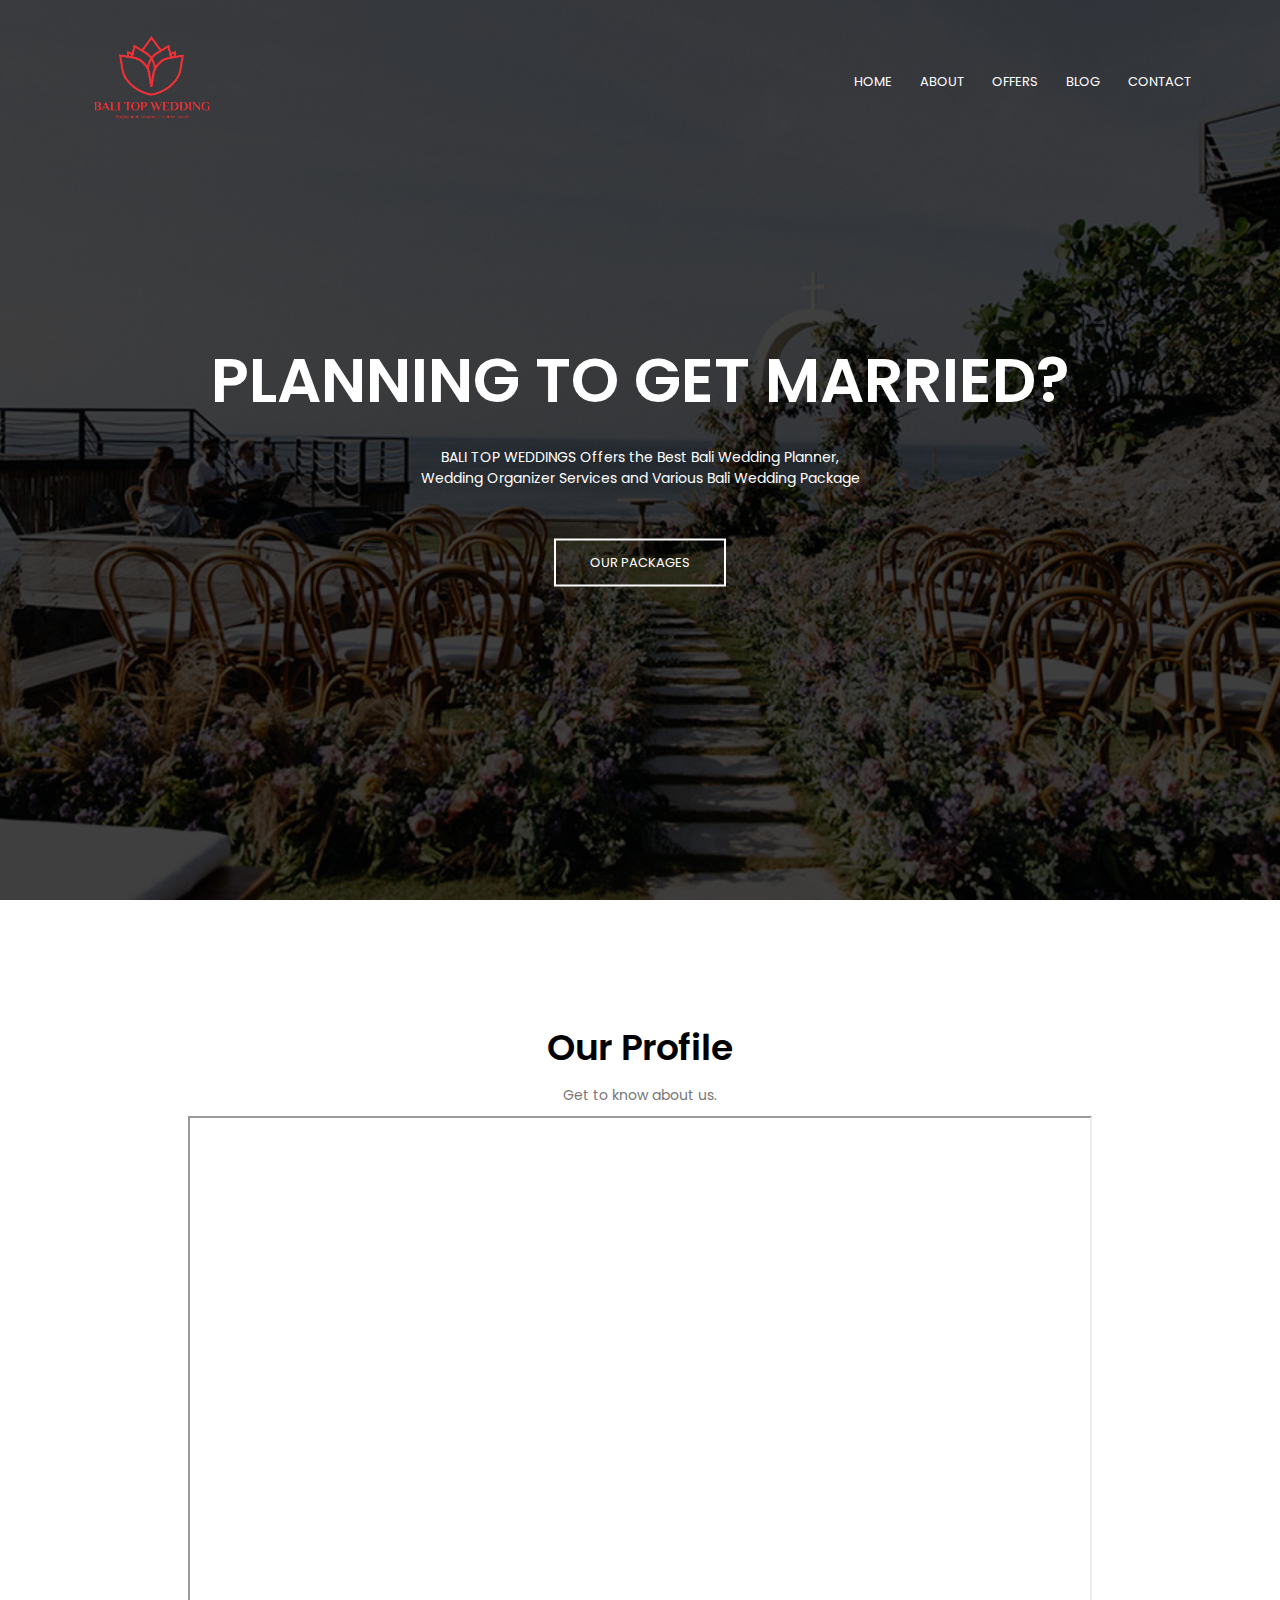
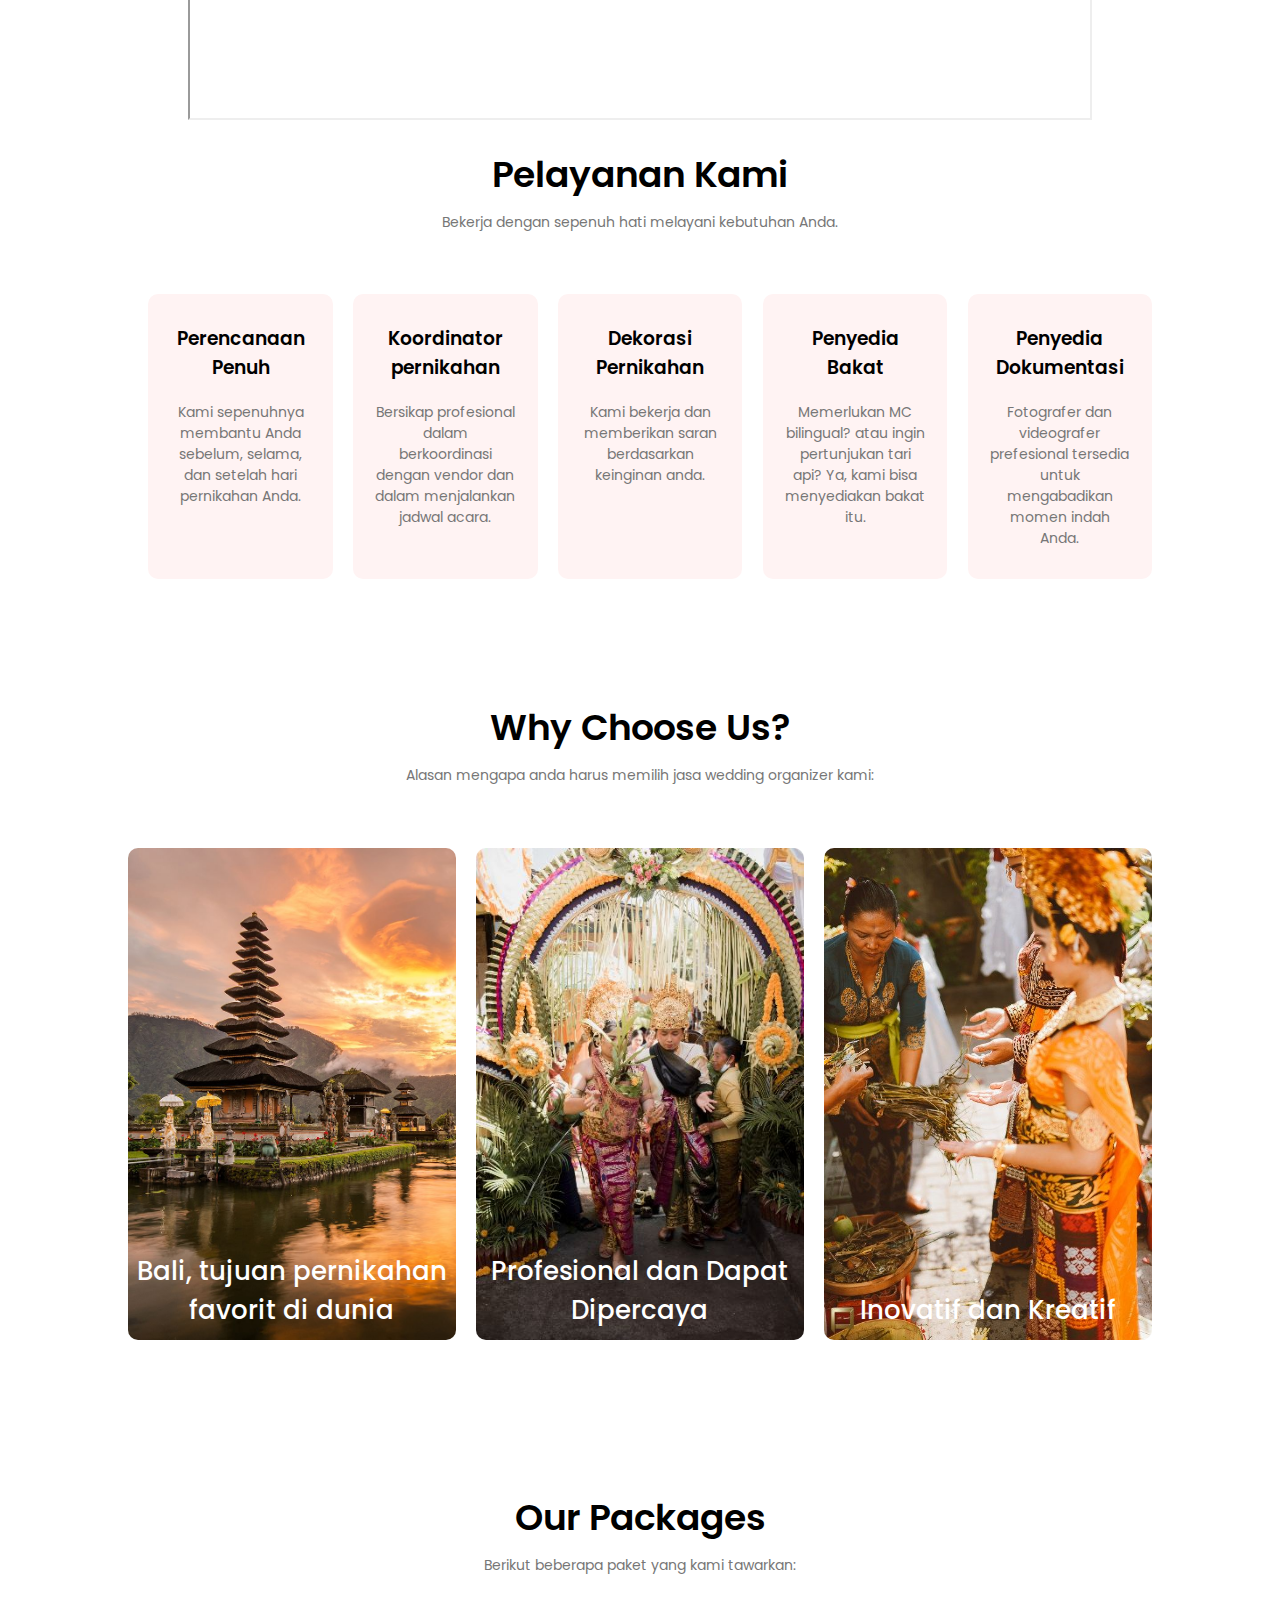
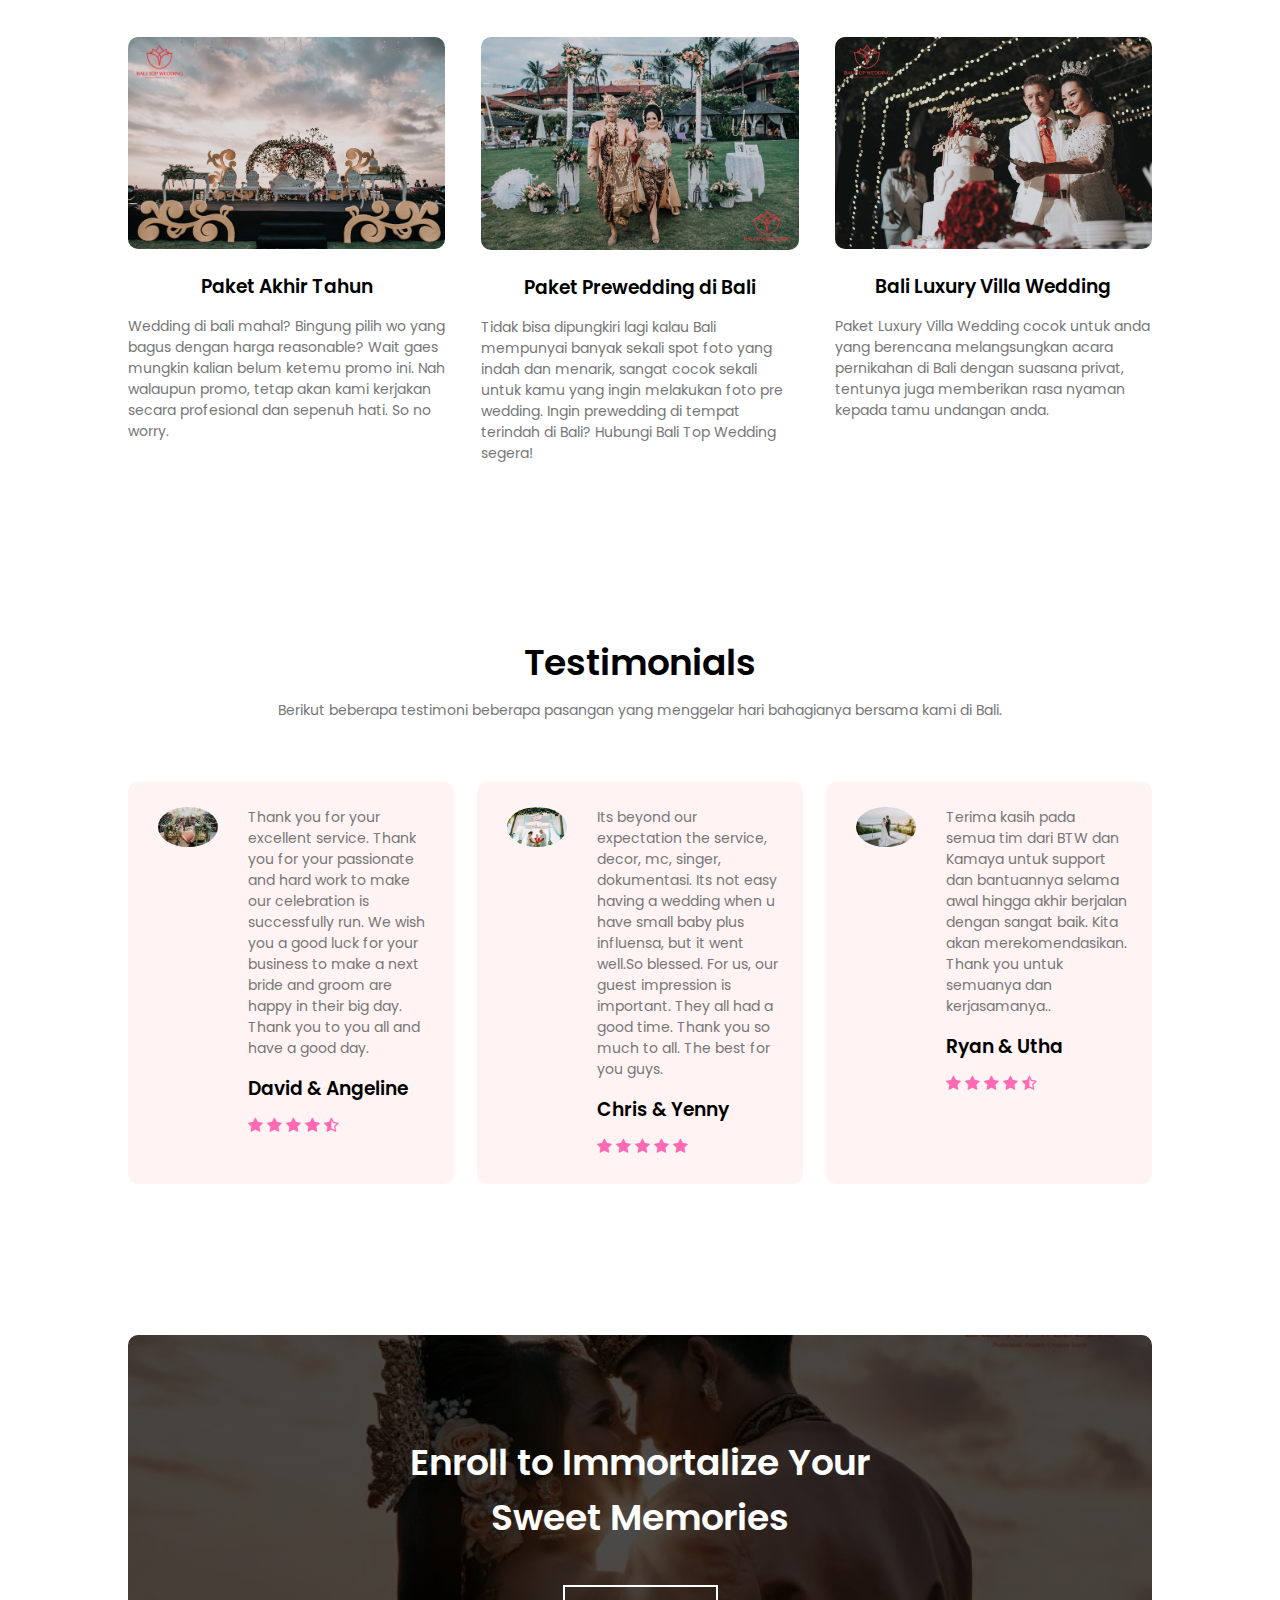
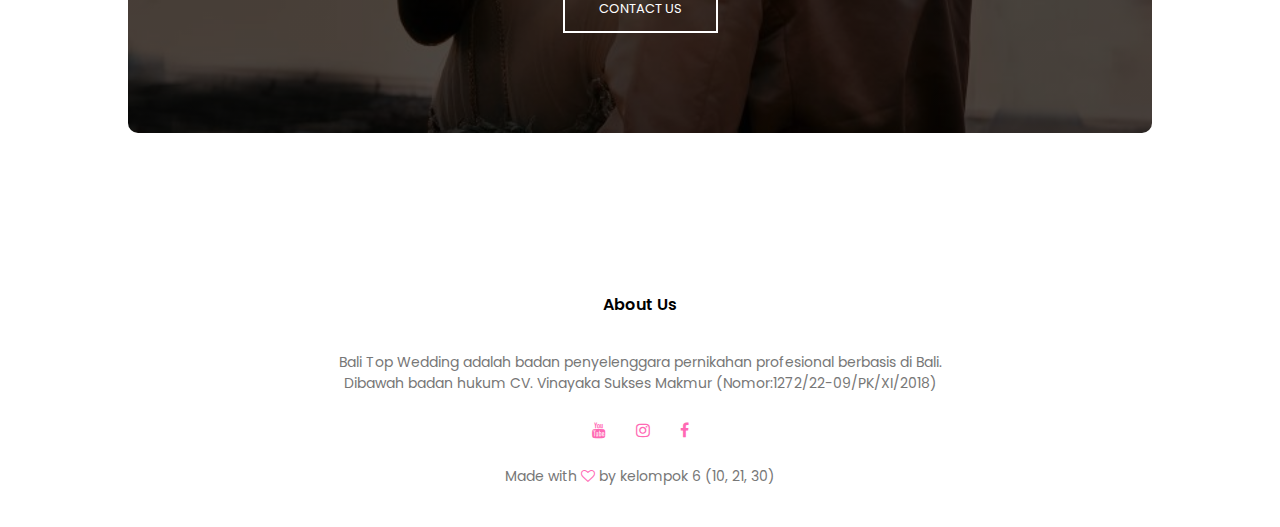
<file: index.html>
<!DOCTYPE html>
<html>
  <head>
      <meta name="viewport" content="width=device-width, initial-scale=1.0">
    <title>website</title>
    <link rel="stylesheet" href="style.css">
    <link rel="preconnect" href="https://fonts.gstatic.com">
<link href="https://fonts.googleapis.com/css2?family=Poppins:wght@100;200;300;400;600;700&display=swap" rel="stylesheet">
      <link rel="stylesheet" href="https://stackpath.bootstrapcdn.com/font-awesome/4.7.0/css/font-awesome.min.css">
  </head>
  <body>
      <section class="header">
          <nav>
              <a href="index.html"><img src="images/logo.png"></a>
              <div class="nav-links" id="navLinks">
                  <i class="fa fa-times" onclick="hideMenu()"></i>
                  <ul>
                      <li><a href="index.html">HOME</a></li>
                      <li><a href="about.html">ABOUT</a></li>
                      <li><a href="offers.html">OFFERS</a></li>
                      <li><a href="blog.html">BLOG</a></li>
                      <li><a href="contact.html">CONTACT</a></li>
                  </ul>
              </div>
              <i class="fa fa-bars" onclick="showMenu()"></i>
          </nav>
          
          <div class="text-box">
              <h1>PLANNING TO GET MARRIED?</h1>
              <p>BALI TOP WEDDINGS Offers the Best Bali Wedding Planner, <br> 
                Wedding Organizer Services and Various Bali Wedding Package</p>
              <a href="offers.html" class="hero-btn">OUR PACKAGES</a>
          </div>
      </section>
      
<!------- Course ------->
      
      <section class="course">
          <h1>Our Profile</h1>
          <p>Get to know about us.</p>
          <iframe width="900" height="600" src="https://www.youtube.com/embed/0SGmI9DZUck?autoplay=1&mute=1" allowfullscreen></iframe>
          
          
          <h1>Pelayanan Kami</h1>
          <p>Bekerja dengan sepenuh hati melayani kebutuhan Anda.</p>
          
          <div class="row">
              <div class="course-col">
                  <h3>Perencanaan Penuh</h3>
                  <p>Kami sepenuhnya membantu Anda sebelum, selama, dan setelah hari pernikahan Anda.</p>
              </div>
               <div class="course-col">
                  <h3>Koordinator pernikahan</h3>
                  <p>Bersikap profesional dalam berkoordinasi dengan vendor dan dalam menjalankan jadwal acara.</p>
              </div>
               <div class="course-col">
                  <h3>Dekorasi Pernikahan</h3>
                  <p>Kami bekerja dan memberikan saran berdasarkan keinginan anda.</p>
              </div>
               <div class="course-col">
                  <h3>Penyedia<br>Bakat</h3>
                  <p>Memerlukan MC bilingual? atau ingin pertunjukan tari api? Ya, kami bisa menyediakan bakat itu.</p>
              </div>
               <div class="course-col">
                  <h3>Penyedia Dokumentasi</h3>
                  <p>Fotografer dan videografer prefesional tersedia untuk mengabadikan momen indah Anda.</p>
              </div>
          </div>
      </section>
      
<!------- why ------->
      
      <section class="why">
          <h1>Why Choose Us?</h1>
          <p>Alasan mengapa anda harus memilih jasa wedding organizer kami:</p>
          
          <div class="row">
              <div class="why-col">
                  <img src="images/3.jpg">
                  <div class="layer">
                      <h3>Bali, tujuan pernikahan favorit di dunia</h3>
                      <p>Abadikan kenangan indah momen pernikahan Anda.</p>
                  </div>
              </div>
              <div class="why-col">
                  <img src="images/4.jpg">
                  <div class="layer">
                      <h3>Profesional dan Dapat Dipercaya</h3>
                      <p>Kami melakukan yang terbaik untuk melakukan pelayanan secara profesional dan dapat dipercaya.</p>
                  </div>
              </div>
              <div class="why-col">
                  <img src="images/5.jpg">
                  <div class="layer">
                      <h3>Inovatif dan Kreatif</h3>
                      <p>Kami juga memberikan sentuhan inovatif dan kreatif yang selalu mengikuti tren pernikahan terbaru.</p>
                  </div>
              </div>
          </div>
      </section>
      
<!------- packages ------->
      
      <section class="packages">
          <h1>Our Packages</h1>
          <p>Berikut beberapa paket yang kami tawarkan:</p>
          
          <div class="row">
              <div class="packages-col">
                  <img src="images/7.jpg">
                  <h3>Paket Akhir Tahun</h3>
                  <p>Wedding di bali mahal? Bingung pilih wo yang bagus dengan harga reasonable? Wait gaes mungkin kalian belum ketemu promo ini. Nah walaupun promo, tetap akan kami kerjakan secara profesional dan sepenuh hati. So no worry.</p></div>
              <div class="packages-col">
                  <img src="images/6.jpg">
                  <h3>Paket Prewedding di Bali</h3>
                  <p>Tidak bisa dipungkiri lagi kalau Bali mempunyai banyak sekali spot foto yang indah dan menarik, sangat cocok sekali untuk kamu yang ingin melakukan foto pre wedding. Ingin prewedding di tempat terindah di Bali? Hubungi Bali Top Wedding segera!</p>
              </div>
              <div class="packages-col">
                  <img src="images/8.jpg">
                  <h3>Bali Luxury Villa Wedding</h3>
                  <p>Paket Luxury Villa Wedding cocok untuk anda yang berencana melangsungkan acara pernikahan di Bali dengan suasana privat, tentunya juga memberikan rasa nyaman kepada tamu undangan anda. </p>
              </div>
          </div>
      </section>
      
<!------- testimonials ------->
      <section class="testimonials">
          <h1>Testimonials</h1>
          <p>Berikut beberapa testimoni beberapa pasangan yang menggelar hari bahagianya bersama kami di Bali.</p>
          
          <div class="row">
              <div class="testimonial-col">
                  <img src="images/user1.jpg">
                  <div>
                      <p>Thank you for your excellent service. Thank you for your passionate and hard work to make our celebration is successfully run. We wish  you a good luck for your business to make a next bride and groom are happy in their  big day. Thank you to you all and have a good day.</p>
                      <h3>David & Angeline</h3>
                      <i class="fa fa-star"></i>
                      <i class="fa fa-star"></i>
                      <i class="fa fa-star"></i>
                      <i class="fa fa-star"></i>
                      <i class="fa fa-star-half-o"></i>
                  </div>
              </div>
              <div class="testimonial-col">
                  <img src="images/user2.jpg">
                  <div>
                      <p>Its beyond our expectation the service, decor, mc, singer, dokumentasi. Its not easy having a wedding when u have small baby plus influensa, but it went well.So blessed. For us, our guest impression is important. They all had a good time. Thank you so much to all. The best for you guys.</p>
                      <h3>Chris & Yenny</h3>
                      <i class="fa fa-star"></i>
                      <i class="fa fa-star"></i>
                      <i class="fa fa-star"></i>
                      <i class="fa fa-star"></i>
                      <i class="fa fa-star"></i>
                  </div>
              </div>
               <div class="testimonial-col">
                  <img src="images/user3.jpg">
                  <div>
                      <p>Terima kasih pada semua tim dari BTW dan Kamaya untuk support dan bantuannya selama awal hingga akhir berjalan dengan sangat baik.  Kita akan merekomendasikan. Thank you untuk semuanya dan kerjasamanya..</p>
                      <h3>Ryan & Utha</h3>
                      <i class="fa fa-star"></i>
                      <i class="fa fa-star"></i>
                      <i class="fa fa-star"></i>
                      <i class="fa fa-star"></i>
                      <i class="fa fa-star-half-o"></i>
                  </div>
              </div>
          </div>
          
      </section>
      
<!------- Call To Action ------->
      
      <section class="cta">
          <h1>Enroll to Immortalize Your <br> Sweet Memories </h1>
          <a href="contact.html" class="hero-btn">CONTACT US</a>
      </section>
      
<!------- Footer ------->
      
      <section class="footer">
          <h4>About Us</h4>
          <p>Bali Top Wedding adalah badan penyelenggara pernikahan profesional berbasis di Bali.
<br>Dibawah badan hukum CV. Vinayaka Sukses Makmur (Nomor:1272/22-09/PK/XI/2018)</p>
          <div class="icons">
              <a href="https://www.youtube.com/@balitopwedding3855"><i class="fa fa-youtube"></i></a>
              <a href="https://www.instagram.com/balitopwedding"><i class="fa fa-instagram"></i></a>
              <a href="https://www.facebook.com/newbalitopwedding/"><i class="fa fa-facebook"></i></a>
          </div>
          <p>Made with <i class="fa fa-heart-o"></i> by kelompok 6 (10, 21, 30)</p>
      </section>
      
<!------- JavaScript for Toggle Menu ------->
      
      <script>
      
          var navLinks = document.getElementById("navLinks");
          function showMenu(){
              navLinks.style.right= "0";
          }
          function hideMenu(){
              navLinks.style.right= "-200px";
          }
          
      </script>
      
  </body>
</html>
</file>
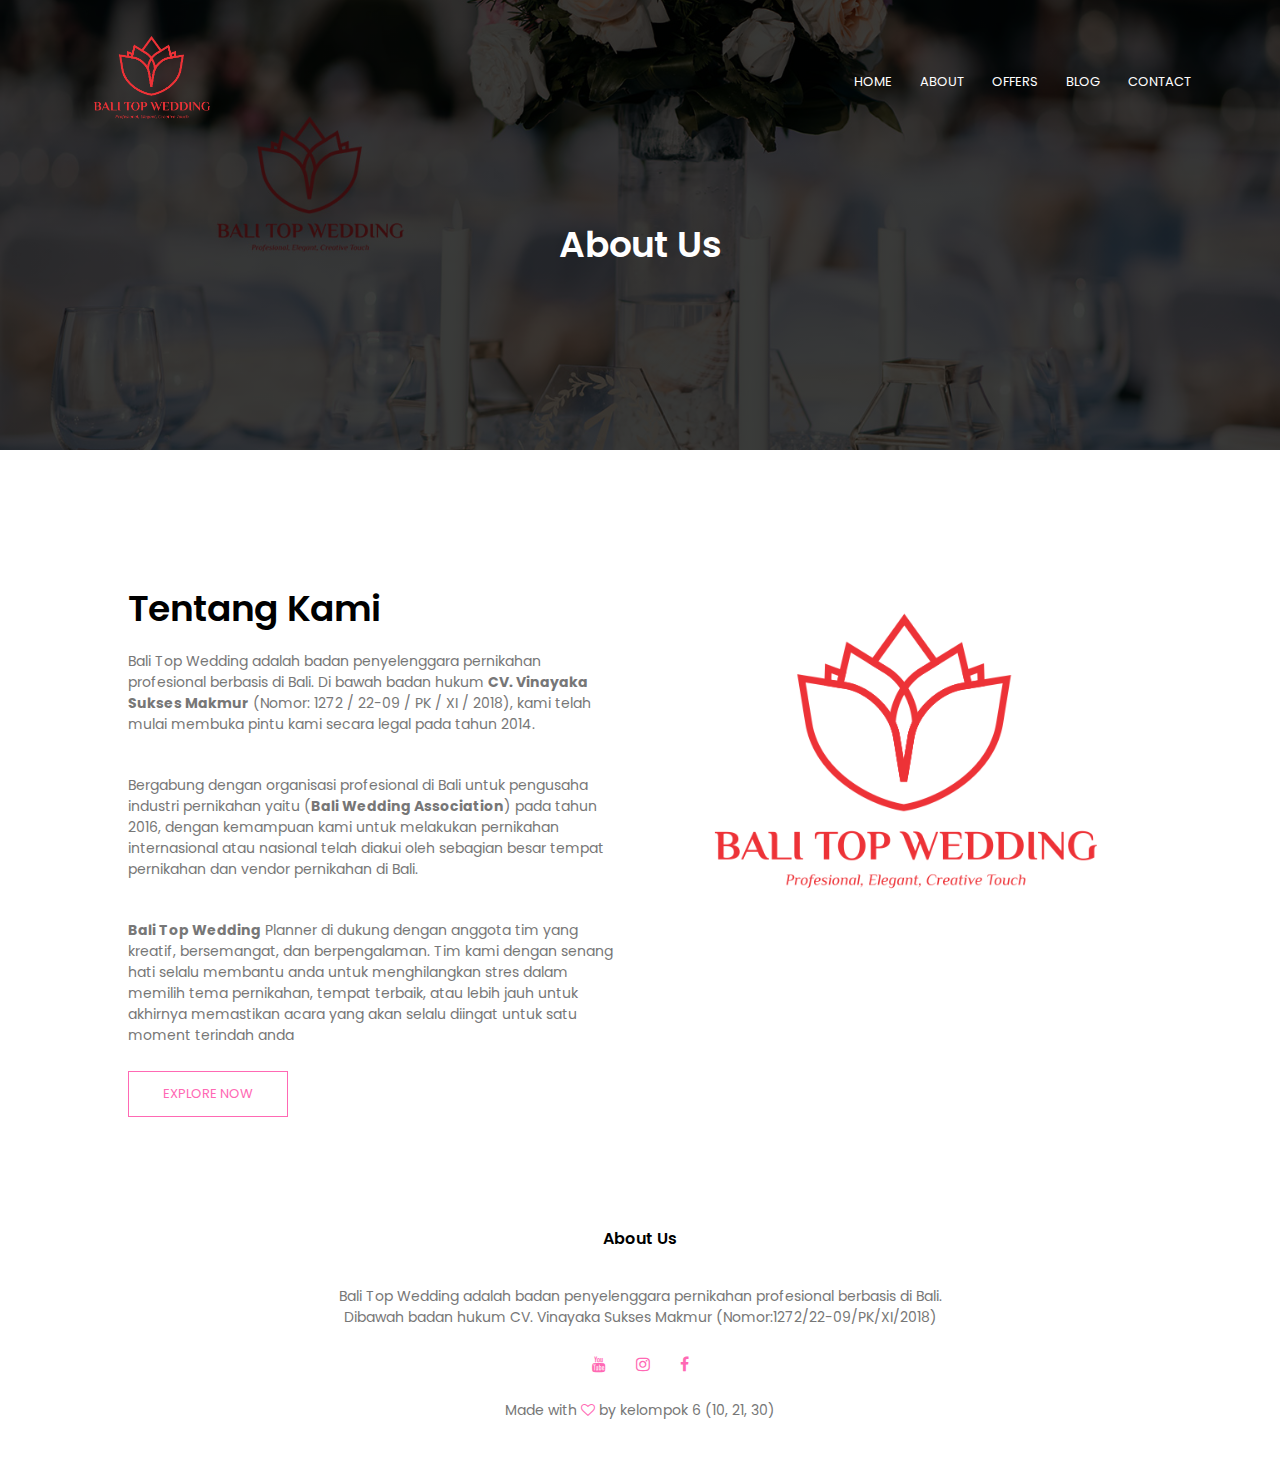
<file: about.html>
<!DOCTYPE html>
<html>
  <head>
      <meta name="viewport" content="width=device-width, initial-scale=1.0">
    <title>website</title>
    <link rel="stylesheet" href="style.css">
    <link rel="preconnect" href="https://fonts.gstatic.com">
<link href="https://fonts.googleapis.com/css2?family=Poppins:wght@100;200;300;400;600;700&display=swap" rel="stylesheet">
      <link rel="stylesheet" href="https://stackpath.bootstrapcdn.com/font-awesome/4.7.0/css/font-awesome.min.css">
  </head>
  <body>
      <section class="sub-header">
          <nav>
              <a href="index.html"><img src="images/logo.png"></a>
              <div class="nav-links" id="navLinks">
                  <i class="fa fa-times" onclick="hideMenu()"></i>
                  <ul>
                      <li><a href="index.html">HOME</a></li>
                      <li><a href="about.html">ABOUT</a></li>
                      <li><a href="offers.html">OFFERS</a></li>
                      <li><a href="blog.html">BLOG</a></li>
                      <li><a href="contact.html">CONTACT</a></li>
                  </ul>
              </div>
              <i class="fa fa-bars" onclick="showMenu()"></i>
          </nav>
          <h1>About Us</h1>
      </section>

<!------- about us content ------->
      

      <section class="about-us">
          <div class="row">
              <div class="about-col">
                  <h1>Tentang Kami</h1>
                  <p>Bali Top Wedding adalah badan penyelenggara pernikahan profesional berbasis di Bali. Di bawah badan hukum <b>CV. Vinayaka Sukses Makmur</b> (Nomor: 1272 / 22-09 / PK / XI / 2018), kami telah mulai membuka pintu kami secara legal pada tahun 2014.</p>
<p>Bergabung dengan organisasi profesional di Bali untuk pengusaha industri pernikahan yaitu (<b>Bali Wedding Association</b>) pada tahun 2016, dengan kemampuan kami untuk melakukan pernikahan internasional atau nasional telah diakui oleh sebagian besar tempat pernikahan dan vendor pernikahan di Bali.</p>
<p><b>Bali Top Wedding</b> Planner di dukung dengan anggota tim yang kreatif, bersemangat, dan berpengalaman. Tim kami dengan senang hati selalu membantu anda untuk menghilangkan stres dalam memilih tema pernikahan, tempat terbaik, atau lebih jauh untuk akhirnya memastikan acara yang akan selalu diingat untuk satu moment terindah anda</p>
                  <a href="index.html" class="hero-btn red-btn">EXPLORE NOW</a>
              </div>
              <div class="about-col">
                  <img src="images/logo.png"> 
              </div>
          </div>
      </section>

      
<!------- Footer ------->
      
      <section class="footer">
          <h4>About Us</h4>
          <p>Bali Top Wedding adalah badan penyelenggara pernikahan profesional berbasis di Bali.
<br>Dibawah badan hukum CV. Vinayaka Sukses Makmur (Nomor:1272/22-09/PK/XI/2018)</p>
          <div class="icons">
              <a href="https://www.youtube.com/@balitopwedding3855"><i class="fa fa-youtube"></i></a>
              <a href="https://www.instagram.com/balitopwedding"><i class="fa fa-instagram"></i></a>
              <a href="https://www.facebook.com/newbalitopwedding/"><i class="fa fa-facebook"></i></a>
          </div>
          <p>Made with <i class="fa fa-heart-o"></i> by kelompok 6 (10, 21, 30)</p>
      </section>
      
<!------- JavaScript for Toggle Menu ------->
      
      <script>
      
          var navLinks = document.getElementById("navLinks");
          function showMenu(){
              navLinks.style.right= "0";
          }
          function hideMenu(){
              navLinks.style.right= "-200px";
          }
          
      </script>
      
  </body>
</html>
</file>
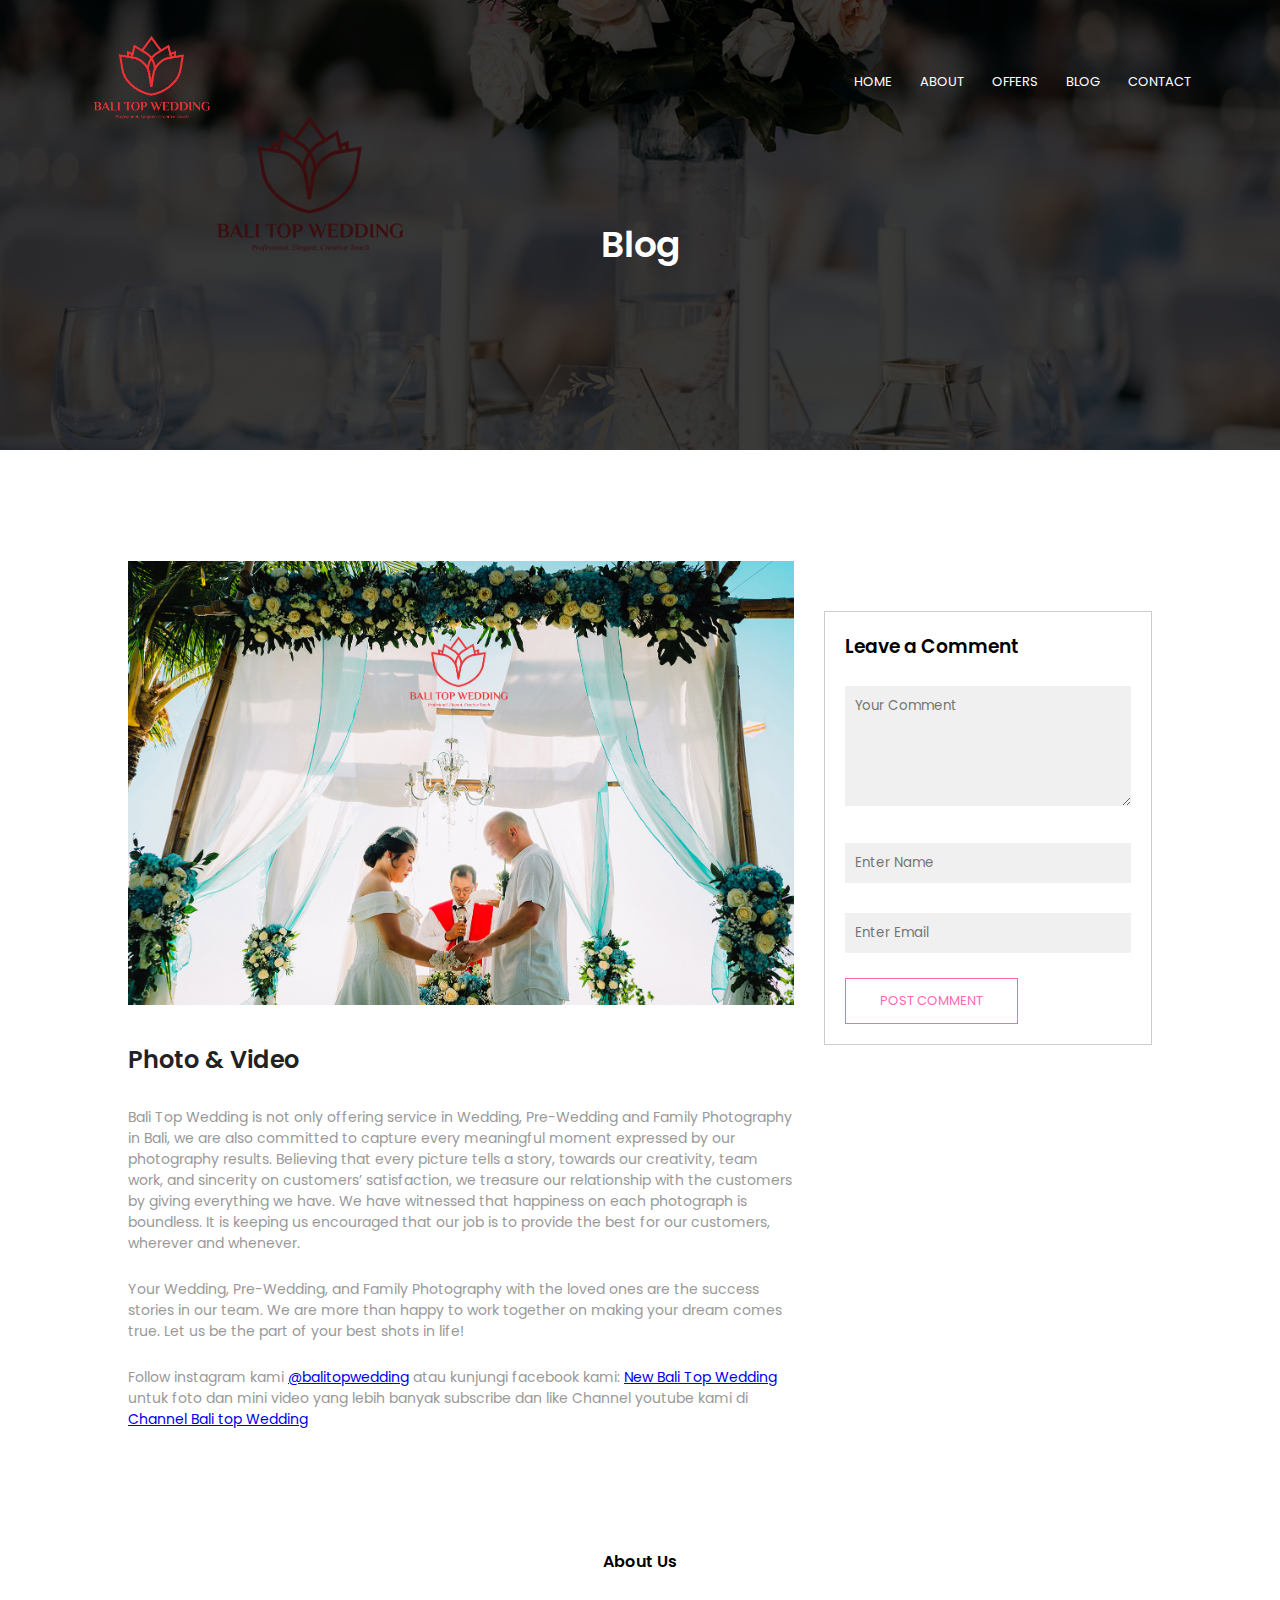
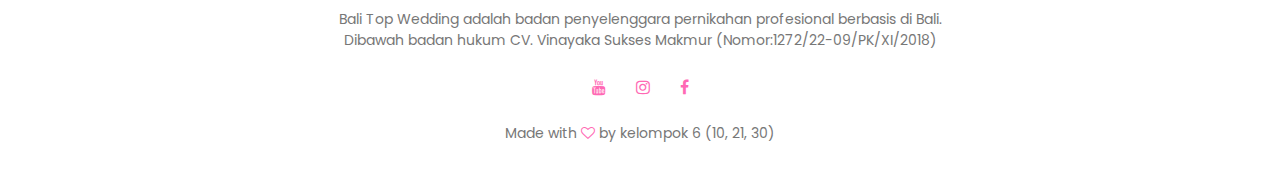
<file: blog.html>
<!DOCTYPE html>
<html>
  <head>
      <meta name="viewport" content="width=device-width, initial-scale=1.0">
    <title>website</title>
    <link rel="stylesheet" href="style.css">
    <link rel="preconnect" href="https://fonts.gstatic.com">
<link href="https://fonts.googleapis.com/css2?family=Poppins:wght@100;200;300;400;600;700&display=swap" rel="stylesheet">
      <link rel="stylesheet" href="https://stackpath.bootstrapcdn.com/font-awesome/4.7.0/css/font-awesome.min.css">
  </head>
  <body>
      <section class="sub-header">
          <nav>
              <a href="index.html"><img src="images/logo.png"></a>
              <div class="nav-links" id="navLinks">
                  <i class="fa fa-times" onclick="hideMenu()"></i>
                  <ul>
                      <li><a href="index.html">HOME</a></li>
                      <li><a href="about.html">ABOUT</a></li>
                      <li><a href="offers.html">OFFERS</a></li>
                      <li><a href="blog.html">BLOG</a></li>
                      <li><a href="contact.html">CONTACT</a></li>
                  </ul>
              </div>
              <i class="fa fa-bars" onclick="showMenu()"></i>
          </nav>
          <h1>Blog</h1>
      </section>

<!------- blog page content ------->
      <section class="blog-content">
          <div class="row">
              <div class="blog-left">
                  <img src="images/user2.jpg">
                  <h2>Photo & Video</h2>
                  <p>Bali Top Wedding is not only offering service in Wedding, Pre-Wedding and Family Photography in Bali, we are also committed to capture every meaningful moment expressed by our photography results. Believing that every picture tells a story, towards our creativity, team work, and sincerity on customers’ satisfaction, we treasure our relationship with the customers by giving everything we have. We have witnessed that happiness on each photograph is boundless. It is keeping us encouraged that our job is to provide the best for our customers, wherever and whenever.</p><br>
                  <p>Your Wedding, Pre-Wedding, and Family Photography with the loved ones are the success stories in our team. We are more than happy to work together on making your dream comes true. Let us be the part of your best shots in life!</p><br>
                  <p>Follow instagram kami <a href="https://www.instagram.com/balitopwedding">@balitopwedding</a> atau kunjungi facebook kami: <a href="https://www.facebook.com/newbalitopwedding/">New Bali Top Wedding</a> untuk foto dan mini video yang lebih banyak subscribe dan like Channel youtube kami di <a href="https://www.youtube.com/@balitopwedding3855">Channel Bali top Wedding</a></p>
              </div>
              
              <div class="blog-right">
                  <div class="comment-box">
                      <h3>Leave a Comment</h3>
                      <form class="comment-form">
                          <textarea rows="5" placeholder="Your Comment"></textarea>
                          <input type="text" placeholder="Enter Name">
                          <input type="email" placeholder="Enter Email">
                          <button type="submit" class="hero-btn red-btn">POST COMMENT</button>
                      </form>
                  </div>
              </div>
          </div>
      </section>
      
<!------- Footer ------->
      
      <section class="footer">
          <h4>About Us</h4>
          <p>Bali Top Wedding adalah badan penyelenggara pernikahan profesional berbasis di Bali.
<br>Dibawah badan hukum CV. Vinayaka Sukses Makmur (Nomor:1272/22-09/PK/XI/2018)</p>
          <div class="icons">
              <a href="https://www.youtube.com/@balitopwedding3855"><i class="fa fa-youtube"></i></a>
              <a href="https://www.instagram.com/balitopwedding"><i class="fa fa-instagram"></i></a>
              <a href="https://www.facebook.com/newbalitopwedding/"><i class="fa fa-facebook"></i></a>
          </div>
          <p>Made with <i class="fa fa-heart-o"></i> by kelompok 6 (10, 21, 30)</p>
      </section>
      
<!------- JavaScript for Toggle Menu ------->
      
      <script>
      
          var navLinks = document.getElementById("navLinks");
          function showMenu(){
              navLinks.style.right= "0";
          }
          function hideMenu(){
              navLinks.style.right= "-200px";
          }
          
      </script>
      
  </body>
</html>
</file>
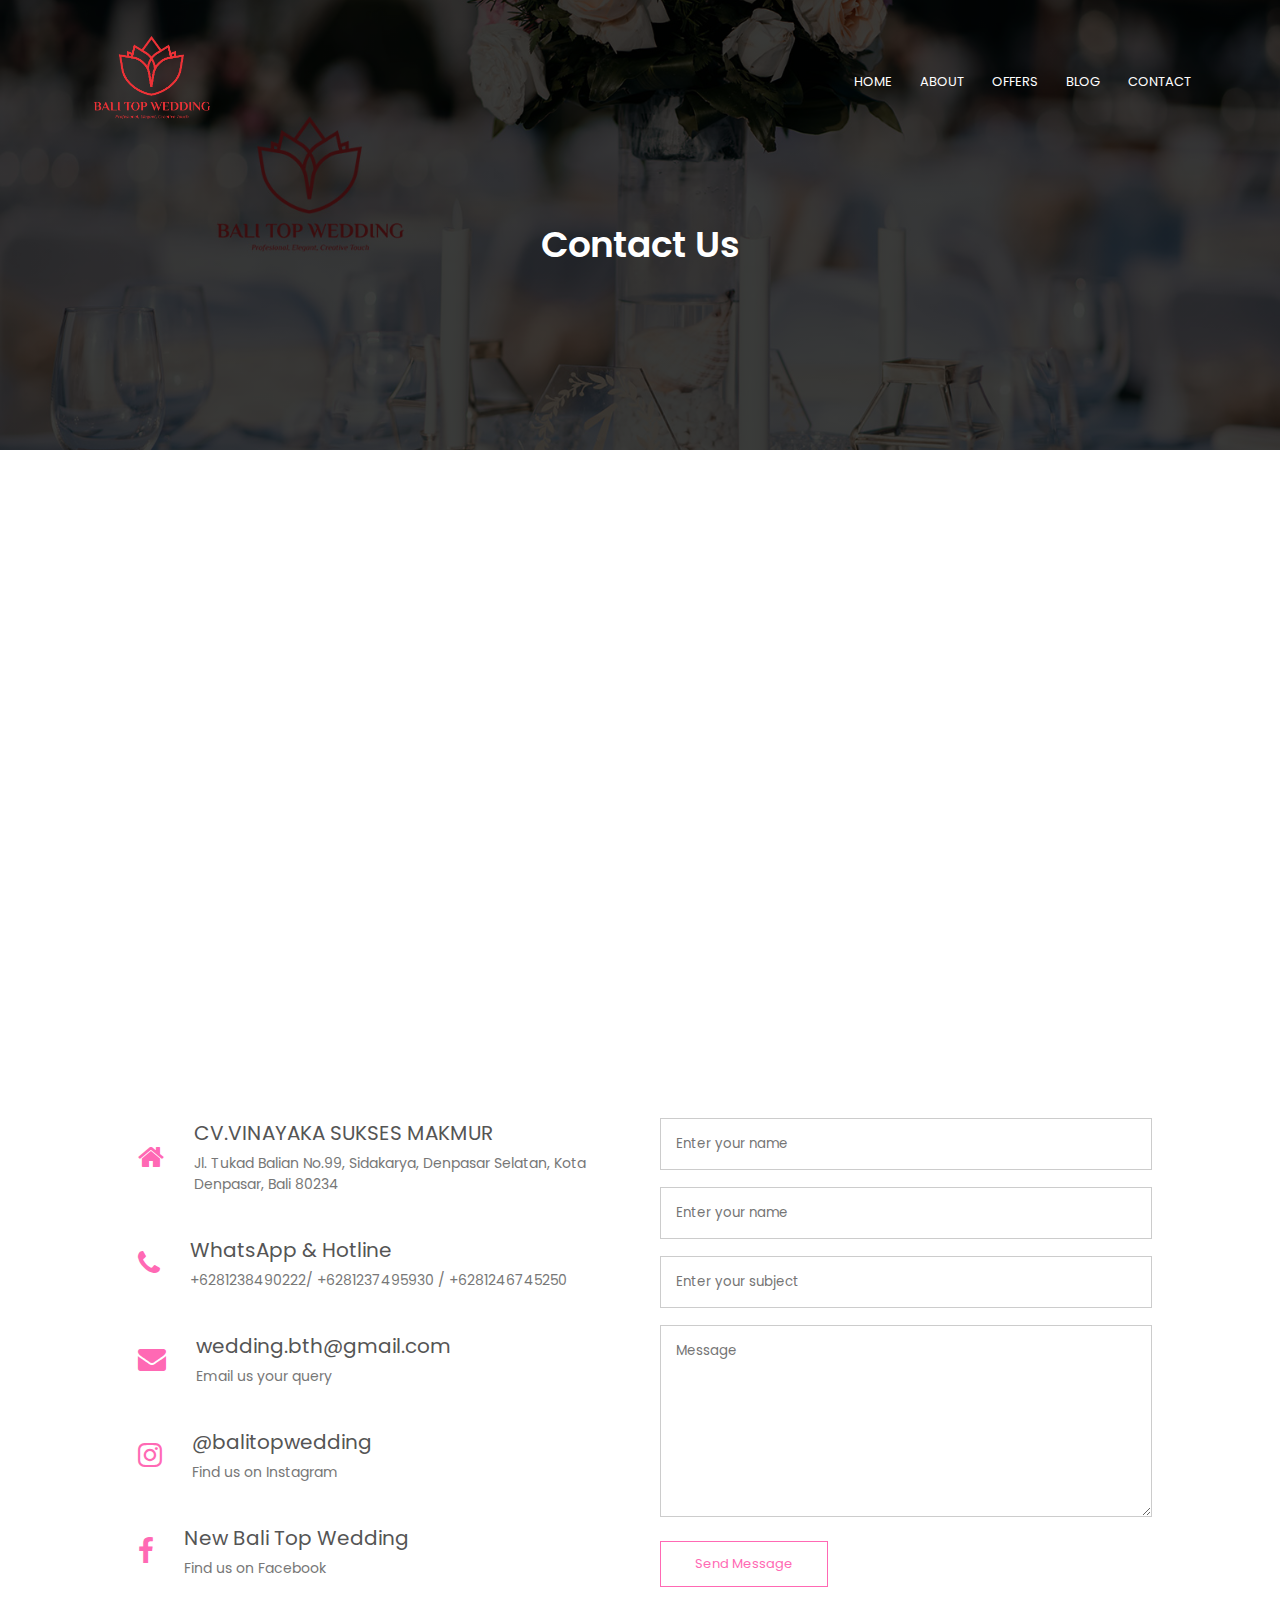
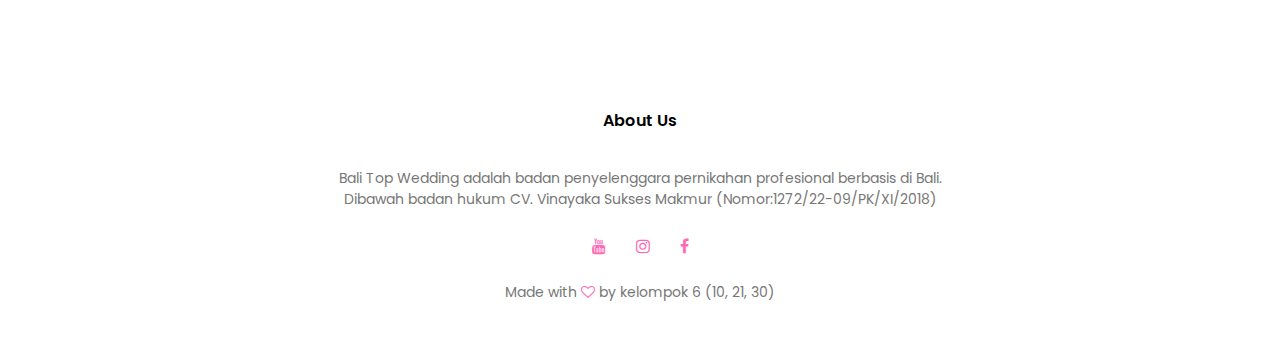
<file: contact.html>
<!DOCTYPE html>
<html>
  <head>
      <meta name="viewport" content="width=device-width, initial-scale=1.0">
    <title>website</title>
    <link rel="stylesheet" href="style.css">
    <link rel="preconnect" href="https://fonts.gstatic.com">
<link href="https://fonts.googleapis.com/css2?family=Poppins:wght@100;200;300;400;600;700&display=swap" rel="stylesheet">
      <link rel="stylesheet" href="https://stackpath.bootstrapcdn.com/font-awesome/4.7.0/css/font-awesome.min.css">
  </head>
  <body>
      <section class="sub-header">
          <nav>
              <a href="index.html"><img src="images/logo.png"></a>
              <div class="nav-links" id="navLinks">
                  <i class="fa fa-times" onclick="hideMenu()"></i>
                  <ul>
                      <li><a href="index.html">HOME</a></li>
                      <li><a href="about.html">ABOUT</a></li>
                      <li><a href="offers.html">OFFERS</a></li>
                      <li><a href="blog.html">BLOG</a></li>
                      <li><a href="contact.html">CONTACT</a></li>
                  </ul>
              </div>
              <i class="fa fa-bars" onclick="showMenu()"></i>
          </nav>
          <h1>Contact Us</h1>
      </section>

<!------- contact us ------->
      <section class="location">
          <iframe src="https://www.google.com/maps/embed?pb=!1m18!1m12!1m3!1d3943.9284245263298!2d115.24204329999999!3d-8.6983474!2m3!1f0!2f0!3f0!3m2!1i1024!2i768!4f13.1!3m3!1m2!1s0x2dd23fbc84308fa3%3A0x6bfcd490143c0c7d!2sBali%20Top%20Wedding!5e0!3m2!1sen!2sid!4v1699156959397!5m2!1sen!2sid" width="600" height="450" style="border:0;" allowfullscreen="" loading="lazy" referrerpolicy="no-referrer-when-downgrade"></iframe>
      </section>
      
      <section class="contact-us">
          <div class="row">
              <div class="contact-col">
                  <div>
                      <i class="fa fa-home"></i>
                      <span>
                          <h5>CV.VINAYAKA SUKSES MAKMUR</h5>
                          <p>Jl. Tukad Balian No.99, Sidakarya, Denpasar Selatan, Kota Denpasar, Bali 80234</p>
                      </span>
                  </div>
                  <div>
                      <i class="fa fa-phone"></i>
                      <span>
                          <h5>WhatsApp & Hotline</h5>
                          <p> +6281238490222/ +6281237495930 / +6281246745250</p>
                      </span>
                  </div>
                  <div>
                      <i class="fa fa-envelope"></i>
                      <span>
                          <h5>wedding.bth@gmail.com</h5>
                          <p>Email us your query</p>
                      </span>
                  </div>
                  <div>
                      <a href="https://www.instagram.com/balitopwedding"><i class="fa fa-instagram"></i></a>
                      <span>
                          <h5>@balitopwedding</h5>
                          <p>Find us on Instagram</p>
                      </span>
                  </div>
                   <div>
                        <a href="https://www.facebook.com/newbalitopwedding/"><i class="fa fa-facebook"></i></a></a>
                      <span>
                          <h5>New Bali Top Wedding</h5>
                          <p>Find us on Facebook</p>
                      </span>
                  </div>
              </div>
              <div class="contact-col">
                  <form action="">
                      <input type="text"placeholder="Enter your name" required>
                      <input type="email"placeholder="Enter your name" required>
                      <input type="text"placeholder="Enter your subject" required>
                      <textarea rows="8" placeholder="Message" required></textarea>
                      <button type="submit" class="hero-btn red-btn">Send Message</button> 
                  </form>
              </div>
          </div>
      </section>
      
<!------- Footer ------->
      
      <section class="footer">
          <h4>About Us</h4>
          <p>Bali Top Wedding adalah badan penyelenggara pernikahan profesional berbasis di Bali.
<br>Dibawah badan hukum CV. Vinayaka Sukses Makmur (Nomor:1272/22-09/PK/XI/2018)</p>
          <div class="icons">
              <a href="https://www.youtube.com/@balitopwedding3855"><i class="fa fa-youtube"></i></a>
              <a href="https://www.instagram.com/balitopwedding"><i class="fa fa-instagram"></i></a>
              <a href="https://www.facebook.com/newbalitopwedding/"><i class="fa fa-facebook"></i></a>
          </div>
          <p>Made with <i class="fa fa-heart-o"></i> by kelompok 6 (10, 21, 30)</p>
      </section>
      
<!------- JavaScript for Toggle Menu ------->
      
      <script>
      
          var navLinks = document.getElementById("navLinks");
          function showMenu(){
              navLinks.style.right= "0";
          }
          function hideMenu(){
              navLinks.style.right= "-200px";
          }
          
      </script>
      
  </body>
</html>
</file>
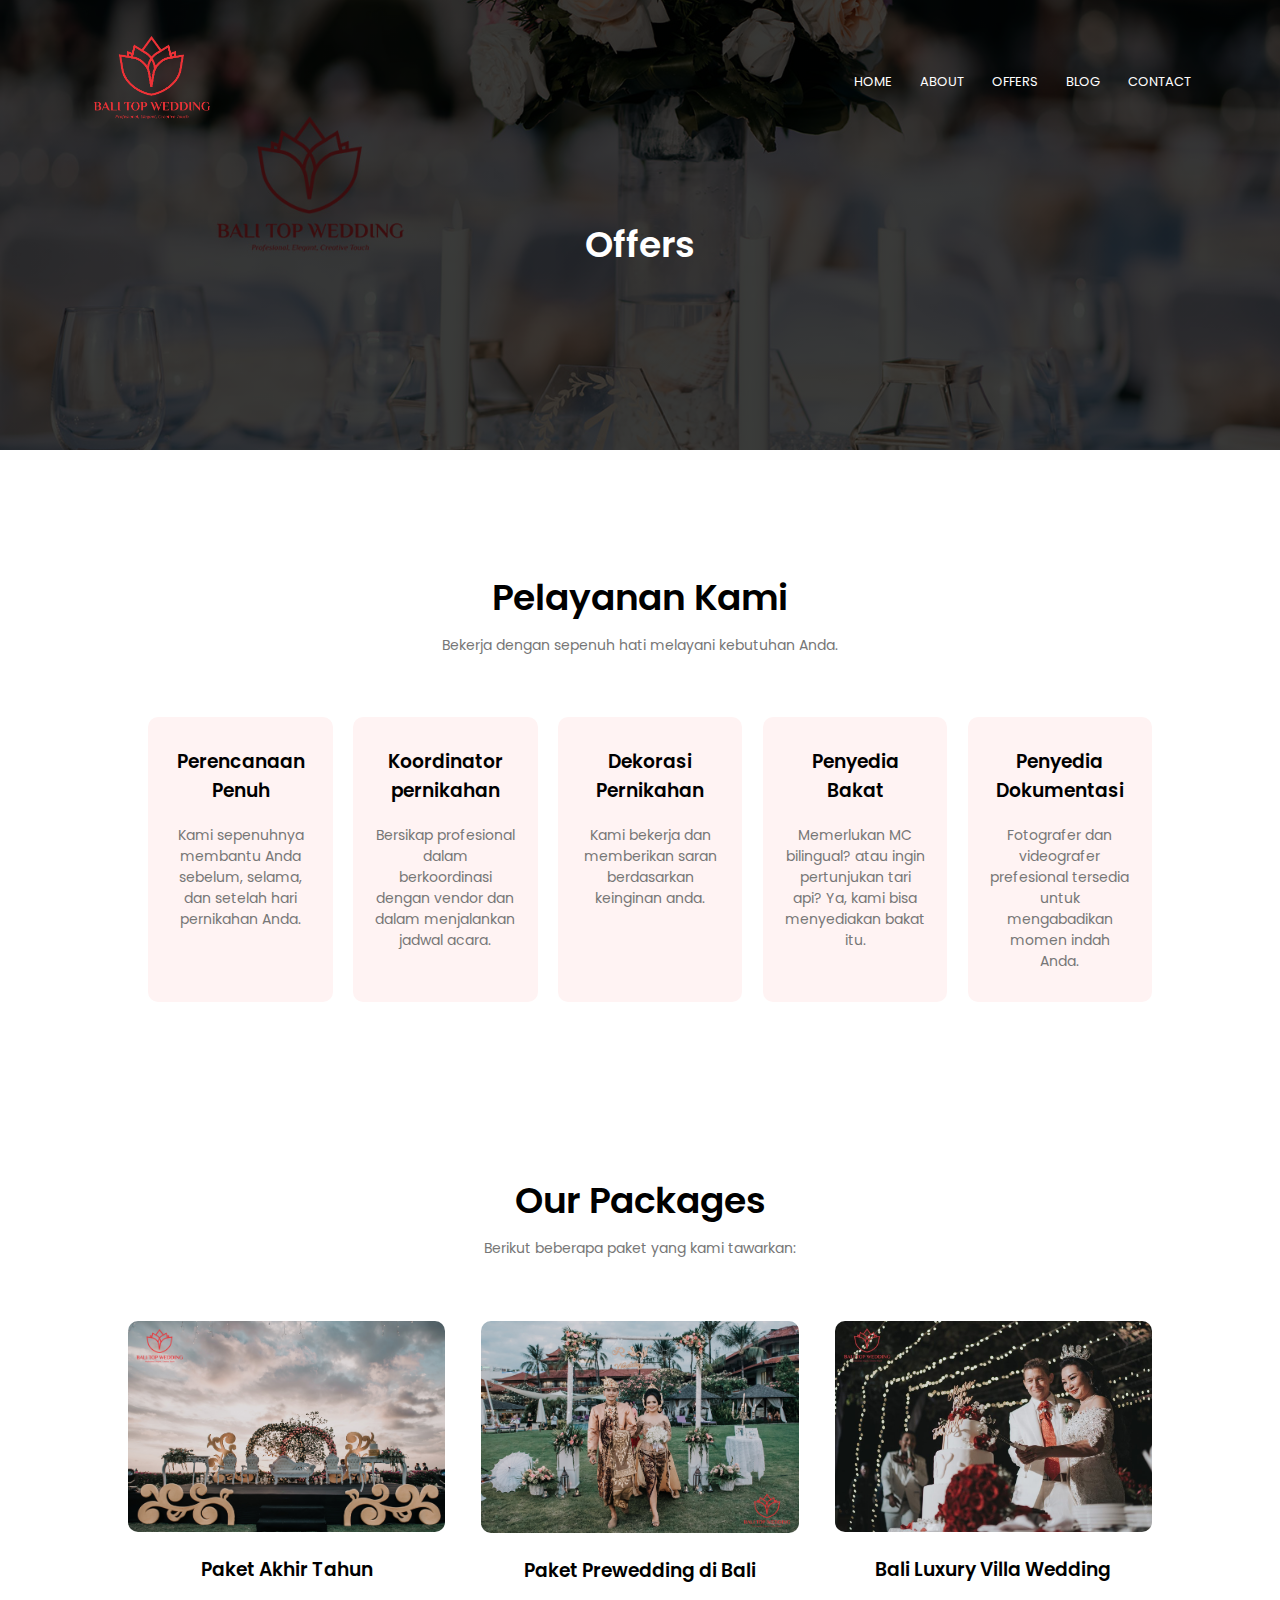
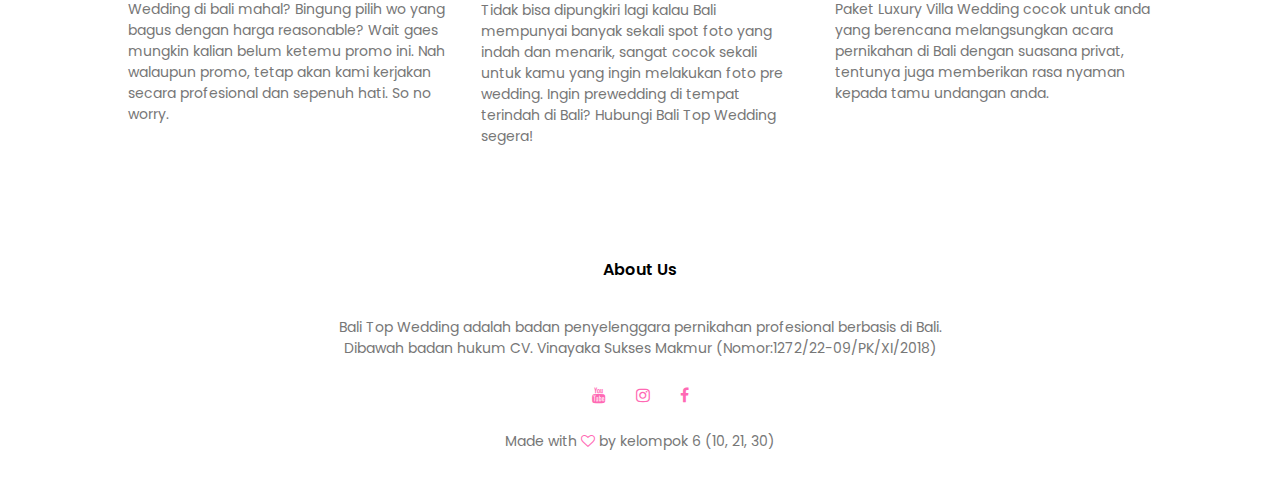
<file: offers.html>
<!DOCTYPE html>
<html>
  <head>
      <meta name="viewport" content="width=device-width, initial-scale=1.0">
    <title>website</title>
    <link rel="stylesheet" href="style.css">
    <link rel="preconnect" href="https://fonts.gstatic.com">
<link href="https://fonts.googleapis.com/css2?family=Poppins:wght@100;200;300;400;600;700&display=swap" rel="stylesheet">
      <link rel="stylesheet" href="https://stackpath.bootstrapcdn.com/font-awesome/4.7.0/css/font-awesome.min.css">
  </head>
  <body>
      <section class="sub-header">
          <nav>
              <a href="index.html"><img src="images/logo.png"></a>
              <div class="nav-links" id="navLinks">
                  <i class="fa fa-times" onclick="hideMenu()"></i>
                  <ul>
                      <li><a href="index.html">HOME</a></li>
                      <li><a href="about.html">ABOUT</a></li>
                      <li><a href="offers.html">OFFERS</a></li>
                      <li><a href="blog.html">BLOG</a></li>
                      <li><a href="contact.html">CONTACT</a></li>
                  </ul>
              </div>
              <i class="fa fa-bars" onclick="showMenu()"></i>
          </nav>
          <h1>Offers</h1>
      </section>

<!------- Course ------->
      
      <section class="course">
          <h1>Pelayanan Kami</h1>
          <p>Bekerja dengan sepenuh hati melayani kebutuhan Anda.</p>
          
          <div class="row">
              <div class="course-col">
                  <h3>Perencanaan Penuh</h3>
                  <p>Kami sepenuhnya membantu Anda sebelum, selama, dan setelah hari pernikahan Anda.</p>
              </div>
               <div class="course-col">
                  <h3>Koordinator pernikahan</h3>
                  <p>Bersikap profesional dalam berkoordinasi dengan vendor dan dalam menjalankan jadwal acara.</p>
              </div>
               <div class="course-col">
                  <h3>Dekorasi Pernikahan</h3>
                  <p>Kami bekerja dan memberikan saran berdasarkan keinginan anda.</p>
              </div>
               <div class="course-col">
                  <h3>Penyedia<br>Bakat</h3>
                  <p>Memerlukan MC bilingual? atau ingin pertunjukan tari api? Ya, kami bisa menyediakan bakat itu.</p>
              </div>
               <div class="course-col">
                  <h3>Penyedia Dokumentasi</h3>
                  <p>Fotografer dan videografer prefesional tersedia untuk mengabadikan momen indah Anda.</p>
              </div>
          </div>
      </section>
   
<!------- packages ------->
      
      <section class="packages">
          <h1>Our Packages</h1>
          <p>Berikut beberapa paket yang kami tawarkan:</p>
          
          <div class="row">
              <div class="packages-col">
                  <img src="images/7.jpg">
                  <h3>Paket Akhir Tahun</h3>
                  <p>Wedding di bali mahal? Bingung pilih wo yang bagus dengan harga reasonable? Wait gaes mungkin kalian belum ketemu promo ini. Nah walaupun promo, tetap akan kami kerjakan secara profesional dan sepenuh hati. So no worry.</p></div>
              <div class="packages-col">
                  <img src="images/6.jpg">
                  <h3>Paket Prewedding di Bali</h3>
                  <p>Tidak bisa dipungkiri lagi kalau Bali mempunyai banyak sekali spot foto yang indah dan menarik, sangat cocok sekali untuk kamu yang ingin melakukan foto pre wedding. Ingin prewedding di tempat terindah di Bali? Hubungi Bali Top Wedding segera!</p>
              </div>
              <div class="packages-col">
                  <img src="images/8.jpg">
                  <h3>Bali Luxury Villa Wedding</h3>
                  <p>Paket Luxury Villa Wedding cocok untuk anda yang berencana melangsungkan acara pernikahan di Bali dengan suasana privat, tentunya juga memberikan rasa nyaman kepada tamu undangan anda. </p>
              </div>
          </div>
      </section>
      
<!------- Footer ------->
      
      <section class="footer">
          <h4>About Us</h4>
          <p>Bali Top Wedding adalah badan penyelenggara pernikahan profesional berbasis di Bali.
<br>Dibawah badan hukum CV. Vinayaka Sukses Makmur (Nomor:1272/22-09/PK/XI/2018)</p>
          <div class="icons">
              <a href="https://www.youtube.com/@balitopwedding3855"><i class="fa fa-youtube"></i></a>
              <a href="https://www.instagram.com/balitopwedding"><i class="fa fa-instagram"></i></a>
              <a href="https://www.facebook.com/newbalitopwedding/"><i class="fa fa-facebook"></i></a>
          </div>
          <p>Made with <i class="fa fa-heart-o"></i> by kelompok 6 (10, 21, 30)</p>
      </section>
      
<!------- JavaScript for Toggle Menu ------->
      
      <script>
      
          var navLinks = document.getElementById("navLinks");
          function showMenu(){
              navLinks.style.right= "0";
          }
          function hideMenu(){
              navLinks.style.right= "-200px";
          }
          
      </script>
      
  </body>
</html>
</file>
<file: style.css>
*{
	margin: 0;
	padding: 0;
	font-family: 'Poppins', sans-serif;
}
.header{
    min-height: 100vh;
    width: 100%;
    background-image: linear-gradient(rgba(0,0,0,0.75),rgba(0,0,0,0.75)),url(images/1.jpg);
    background-position: center;
    background-size: cover;
    position: relative;
}
nav{
    display: flex;
    padding: 2% 6%;
    justify-content: space-between;
    align-items: center;
}
nav img{
    width: 150px;
}
.nav-links{
    flex: 1;
    text-align: right;
}
.nav-links ul li{
    list-style: none;
    display: inline-block;
    padding: 8px 12px;
    position: relative;
}
.nav-links ul li a{
    color: #fff;
    text-decoration: none;
    font-size: 13px;
}
.nav-links ul li::after{
    content: '';
    height: 3px;
    width: 0%;
    background: #DB7093;
    position: absolute;
    margin: auto;
    left: 0;
    bottom: -1px;
    transition: 0.5s;
}
.nav-links ul li:hover:after{
     width: 100%;
}
.text-box{
    width: 90%;
    color: #fff;
    position: absolute;
    top: 50%;
    left: 50%;
    transform: translate(-50%,-50%);
    text-align: center;
}
.text-box h1{
    font-size: 62px;
}
.text-box p{
    margin: 10px 0 40px;
    font-size: 14px;
    color: #fff;
}
.hero-btn{
    display: inline-block;
    text-decoration: none;
    color: #fff;
    border: 2px solid #fff;
    padding: 12px 34px; 
    font-size: 13px;
    background: transparent;
    position: relative;
    cursor: pointer;  
}
.hero-btn:hover{
    border: 1px solid #f44336;
    background: #f44336;
    transition: 1s;
}

nav .fa{
    display: none;
}

@media(max-width: 700px){
    .text-box h1{
        font-size: 20px;
    }
    .nav-links ul li{
        display: block;
    }
    .nav-links{
        position: fixed;
        background: #FF69B4;
        height: 100vh;
        width: 200px;
        top: 0;
        right: -200px;
        text-align: left;
        z-index: 2;
        transition: 1s;
    }
    nav .fa{
        display: block;
        color: #fff;
        margin: 10px;
        font-size: 22px;
        cursor: pointer;
    }
    .nav-links{
        padding: 30px;
    }
}

/*------- course -------*/

.course{
    width: 80%;
    margin: auto;
    text-align: center;
    padding-top: 100px; 
}
h1{
    padding-top: 20px; 
    font-size: 36px;
    font-weight: 600;
}
p{
    color: #777;
    font-size: 14px;
    font-weight: 300
    line-height: 22px;
    padding: 10px;
}
.row{
    margin-top: 5%;
    display: flex;
    justify-content: space-between;
}
.course-col{
    flex-basis: 31%;
    background: #fff3f3;
    border-radius: 10px;
    margin-bottom: 5%;
    margin-left: 2%;
    padding: 20px 12px;
    box-sizing: border-box;
    transition: 0.5s:
}
h3{
    text-align: center;
    font-weight: 600;
    margin: 10px 0;
}
.course-col:hover{
    box-shadow: 0 0 20px 0px rgba(0,0,0,0.2);
}
@media(max-width: 700px){
    .row{
        flex-direction: column;
    }
}

/*------- why -------*/

.why{
    width: 80%;
    margin: auto;
    text-align: center;
    padding-top: 50px;
}
.why-col{
    flex-basis: 32%;
    border-radius: 10px;
    margin-bottom: 30px;
    position: relative;
    overflow: hidden;
}
.why-col img{
    width: 100%;
    height: 100%;
    display: block;
}
.layer{
    background: transparent;
    height: 100%;
    width: 100%;
    position: absolute;
    top: 0;
    left: 0;
    transition: 0.5s;
}
.layer:hover{
    background: rgb(240, 128, 128);
}
.layer h3{
    width: 100%;
    font-weight: 500;
    color: #fff;
    font-size: 26px;
    bottom: 0;
    left: 50%;
    transform: translateX(-50%);
    position: absolute;
    transition: 0.5s;
}
.layer:hover h3{
    bottom: 49%;
    opacity: 1;
}
.layer p{
    bottom: 0%;
    color: transparent;
    transform: translateX(-50%);
    position: absolute;
    transition: 0.5s;

}
.layer:hover p{
    width: 100%;
    font-weight: 400;
    color: #fff;
    font-size: 18px;
    bottom: 30%;
    left: 50%;
    right: 50%;
    opacity: 1;
}

/*------- packages -------*/

.packages{
    width: 80%;
    margin: auto;
    text-align: center;
    padding-top: 100px;
}
.packages-col{
    flex-basis: 31%;
    border-radius: 10px;
    margin-bottom: 5%;
    text-align: left;
}
.packages-col img{
    width: 100%;
    border-radius: 10px;
}
.packages-col p{
    padding: 0;
}
.packages-col h3{
    margin-top: 16px;
    margin-bottom: 15px;
    text-align: left:
}

/*------- testimonials -------*/
.testimonials{
    width: 80%;
    margin: auto;
    text-align: center;
    padding-top: 100px; 
    text-align: center;
}
.testimonial-col{
    
    flex-basis: 27%;
    border-radius: 10px;
    margin-bottom: 5%;
    text-align: left;
    background: #fff3f3;
    padding: 25px;
    cursor: pointer;
    display: flex;
}
.testimonial-col img{
    height: 40px;
    margin-left: 5px;
    margin-right: 30px;
    border-radius: 50%;
}
.testimonial-col p{
    padding: 0;
}
.testimonial-col h3{
    margin-top: 15px;
    text-align: left;
}
.testimonial-col .fa{
    color: #FF69B4;
}
@media(max-width: 700px){
    .testimonial-col img{
        margin-left: 0px;
        margin-right: 15px;
        
    }
}

/*------- call to action -------*/
.cta{
    margin: 100px auto;
    width: 80%;
    background-image: linear-gradient(rgba(0,0,0,0.7),rgba(0,0,0,0.7)),url(images/9.jpg);
    background-position: center;
    background-size: cover;
    border-radius: 10px;
    text-align: center;
    padding: 100px 0;
}
.cta h1{
    color: #fff;
    margin-bottom: 40px;
    padding: 0;
}
@media(max-width: 700px){
    .cta h1{
        font-size: 24px;
    }
}

/*------- Footer -------*/
.footer{
    width: 100%;
    text-align: center;
    padding: 30px 0;
}
.footer h4{
    margin-bottom: 25px;
    margin-top: 29px;
    font-weight: 600;
}
.icons .fa{
    color: #FF69B4;
    margin: 0 13px;
    cursor: pointer;
    padding: 18px 0;
}
.fa-heart-o{
    color: #ff69b4;
}

/*------ about us page -------*/
.sub-header{
    height: 50vh;
    width: 1005;
    background-image: linear-gradient(rgba(0,0,0,0.75),rgba(0,0,0,0.75)),url(images/2.jpg);
    background-position: center;
    background-size: cover;
    text-align: center;
    color: #fff;
}
.sub-header h1{
    margin-top: 35px;
}
.about-us{
    width: 80%;
    margin: auto;
    padding-top: 80px;
    padding-bottom: 50px;
}
.about-col{
    flex-basis: 48%;
    padding: 3opx 2px;
}
.about-col img{
    width: 100%;
}
.about-col h1{
    padding-top: 0;
}
.about-col p{
    padding: 15px 0 25px;
}
.red-btn{
    border: 1px solid #ff69b4;
    background: transparent;
    color: #ff69b4;
}
.red-btn:hover{
    color: #fff;
}

/*------- blog-content -------*/
.blog-content{
    width: 80%;
    margin: auto;
    padding: 60px 0;
}
.blog-left{
    flex-basis: 65%;
}
.blog-left img{
    width: 100%;
}
.blog-left h2{
    color: #222;
    font-weight: 600;
    margin: 30px 0;
}
.blog-left p{
    color: #999;
    padding: 0;
    box-sizing: border-box;
}

.blog-right{
    flex-basis: 32%;
}
.comment-box{
    border: 1px solid #ccc;
    margin: 50px 0;
    padding: 10px 20px;
}
.comment-box h3{
    text-align: left;
}
.comment-form input, .comment-form textarea{
    width: 100%;
    padding: 10px;
    margin: 15px 0;
    box-sizing: border-box;
    border: none;
    outline: none;
    background: #f0f0f0;
}
.comment-form button{
    margin: 10px 0;
}

@media(max-width:700px){
    .sub-headerh1{
        font-size: 25px;
    } 
}

/*------- contact us -------*/
.location{
    width: 80%;
    margin: auto;
    padding: 80px 0;
}
.location iframe{
    width: 100%;
}
.contact-us{
    width: 80%;
    margin: auto;
}
.contact-col{
    flex-basis: 48%;
    margin-bottom: 30px;
}
.contact-col div{
    display: flex;
    align-items: center;
    margin-bottom: 40px;
}
.contact-col div .fa{
    font-size: 28px;
    color: #ff69b4;
    margin: 10px;
    margin-right: 30px;
}
.contact-col div p{
    padding: 0;
}
.contact-col div h5{
    font-size: 20px;
    margin-bottom: 5px;
    color: #555;
    font-weight: 400;
}
.contact-col input, .contact-col textarea{
    width: 100%;
    padding: 15px;
    margin-bottom: 17px;
    outline: none;
    border: 1px solid #ccc;
    box-sizing: border-box;
}
</file>
